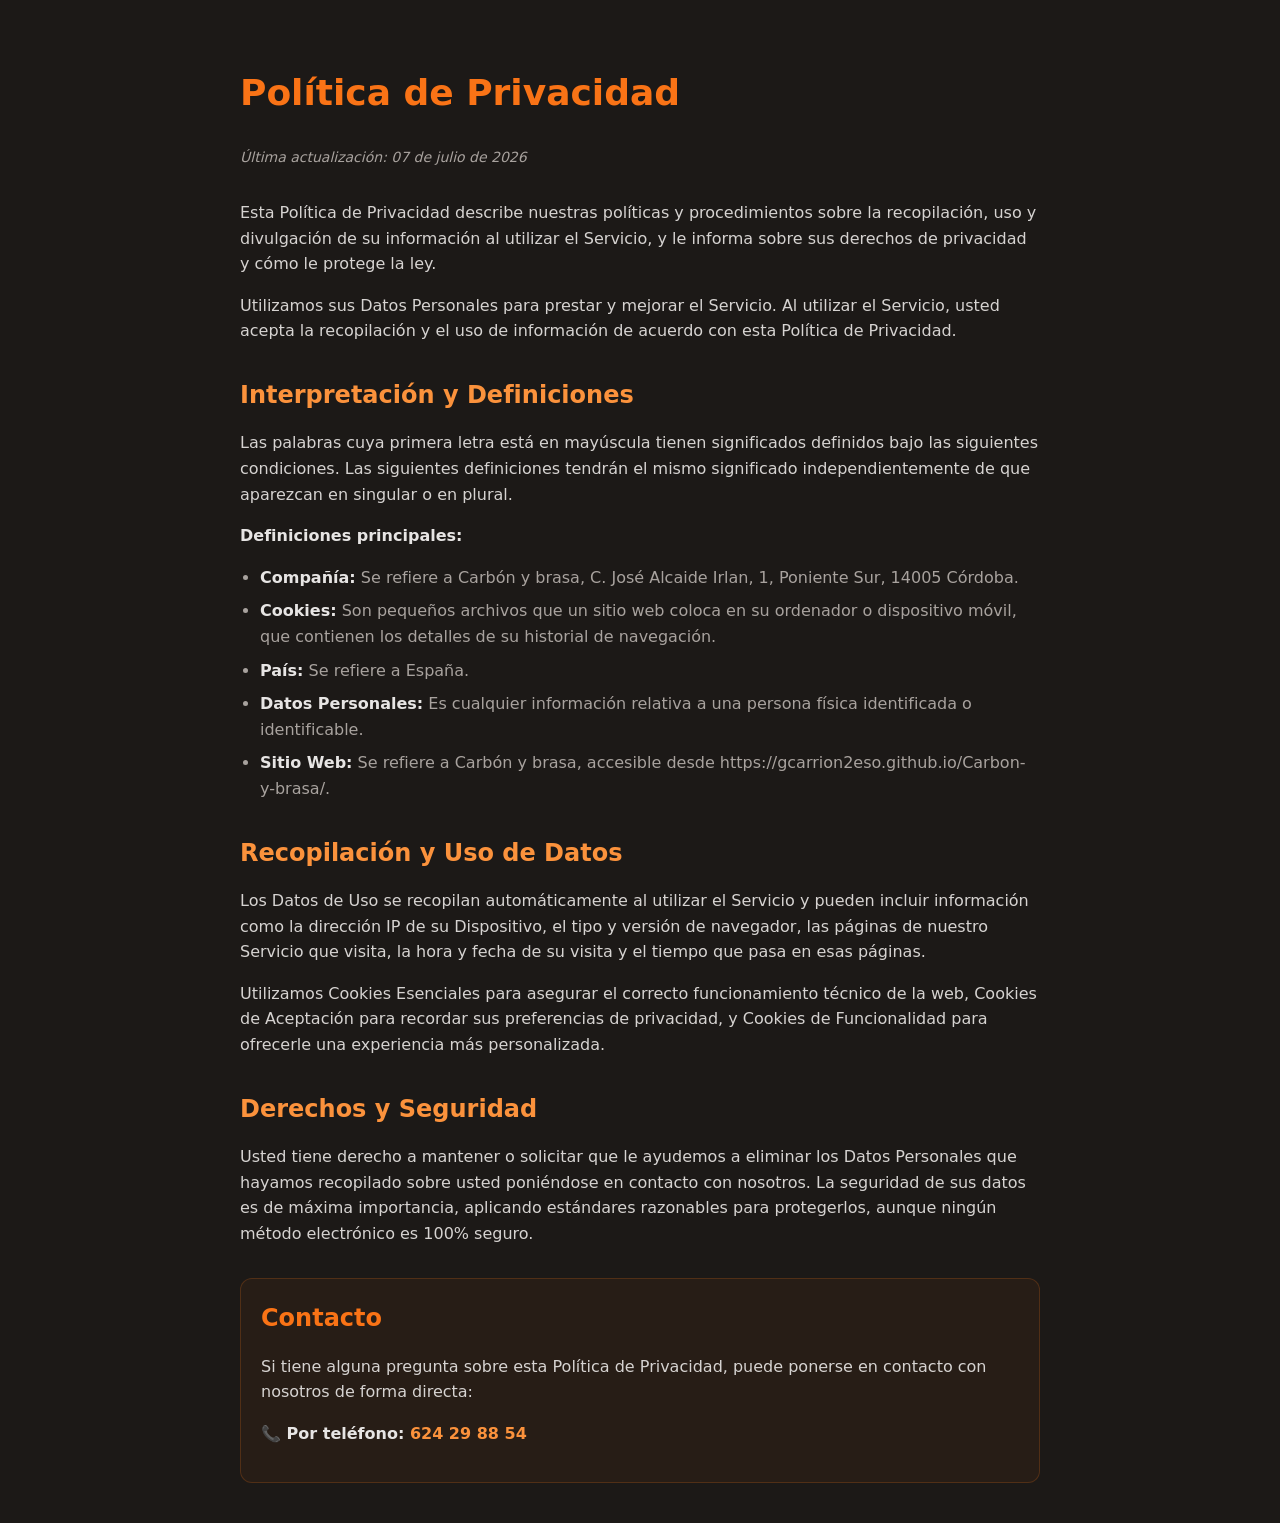
<file: politica-de-privacidad.html>
<!DOCTYPE html>
<html lang="es">
<head>
    <meta charset="UTF-8">
    <meta name="viewport" content="width=device-width, initial-scale=1.0">
    <title>Política de Privacidad - Carbón y Brasa</title>
    <style>
        body {
            background-color: #1c1917; /* bg-stone-900 */
            color: #d6d3d1; /* text-stone-300 */
            font-family: system-ui, -apple-system, sans-serif;
            line-height: 1.6;
            padding: 40px 20px;
            max-width: 800px;
            margin: 0 auto;
        }
        h1 {
            color: #f97316; /* text-orange-500 */
            font-size: 2.25rem;
            border-b: 1px solid rgba(249, 115, 22, 0.2);
            padding-bottom: 1rem;
            margin-bottom: 0.5rem;
        }
        h2 {
            color: #fb923c; /* text-orange-400 */
            font-size: 1.5rem;
            margin-top: 2rem;
            margin-bottom: 1rem;
        }
        .actualizacion {
            color: #a8a29e; /* text-stone-400 */
            font-style: italic;
            font-size: 0.875rem;
            margin-bottom: 2rem;
        }
        ul {
            padding-left: 1.25rem;
        }
        li {
            margin-bottom: 0.5rem;
            color: #a8a29e; /* text-stone-400 */
        }
        strong {
            color: #e7e5e4; /* text-stone-200 */
        }
        .contacto-box {
            background-color: rgba(249, 115, 22, 0.05);
            border: 1px solid rgba(249, 115, 22, 0.2);
            padding: 20px;
            border-radius: 12px;
            margin-top: 2rem;
        }
    </style>
</head>
<body>

    <h1>Política de Privacidad</h1>
    <div class="actualizacion">Última actualización: 07 de julio de 2026</div>

    <p>Esta Política de Privacidad describe nuestras políticas y procedimientos sobre la recopilación, uso y divulgación de su información al utilizar el Servicio, y le informa sobre sus derechos de privacidad y cómo le protege la ley.</p>
    <p>Utilizamos sus Datos Personales para prestar y mejorar el Servicio. Al utilizar el Servicio, usted acepta la recopilación y el uso de información de acuerdo con esta Política de Privacidad.</p>

    <h2>Interpretación y Definiciones</h2>
    <p>Las palabras cuya primera letra está en mayúscula tienen significados definidos bajo las siguientes condiciones. Las siguientes definiciones tendrán el mismo significado independientemente de que aparezcan en singular o en plural.</p>
    
    <p><strong>Definiciones principales:</strong></p>
    <ul>
        <li><strong>Compañía:</strong> Se refiere a Carbón y brasa, C. José Alcaide Irlan, 1, Poniente Sur, 14005 Córdoba.</li>
        <li><strong>Cookies:</strong> Son pequeños archivos que un sitio web coloca en su ordenador o dispositivo móvil, que contienen los detalles de su historial de navegación.</li>
        <li><strong>País:</strong> Se refiere a España.</li>
        <li><strong>Datos Personales:</strong> Es cualquier información relativa a una persona física identificada o identificable.</li>
        <li><strong>Sitio Web:</strong> Se refiere a Carbón y brasa, accesible desde https://gcarrion2eso.github.io/Carbon-y-brasa/.</li>
    </ul>

    <h2>Recopilación y Uso de Datos</h2>
    <p>Los Datos de Uso se recopilan automáticamente al utilizar el Servicio y pueden incluir información como la dirección IP de su Dispositivo, el tipo y versión de navegador, las páginas de nuestro Servicio que visita, la hora y fecha de su visita y el tiempo que pasa en esas páginas.</p>
    <p>Utilizamos Cookies Esenciales para asegurar el correcto funcionamiento técnico de la web, Cookies de Aceptación para recordar sus preferencias de privacidad, y Cookies de Funcionalidad para ofrecerle una experiencia más personalizada.</p>

    <h2>Derechos y Seguridad</h2>
    <p>Usted tiene derecho a mantener o solicitar que le ayudemos a eliminar los Datos Personales que hayamos recopilado sobre usted poniéndose en contacto con nosotros. La seguridad de sus datos es de máxima importancia, aplicando estándares razonables para protegerlos, aunque ningún método electrónico es 100% seguro.</p>

    <div class="contacto-box">
        <h2 style="margin-top: 0; color: #f97316;">Contacto</h2>
        <p>Si tiene alguna pregunta sobre esta Política de Privacidad, puede ponerse en contacto con nosotros de forma directa:</p>
        <p style="margin-top: 1rem; font-weight: bold; color: #e7e5e4;">📞 Por teléfono: <span style="color: #fb923c;">624 29 88 54</span></p>
    </div>

</body>
</html>
</file>
